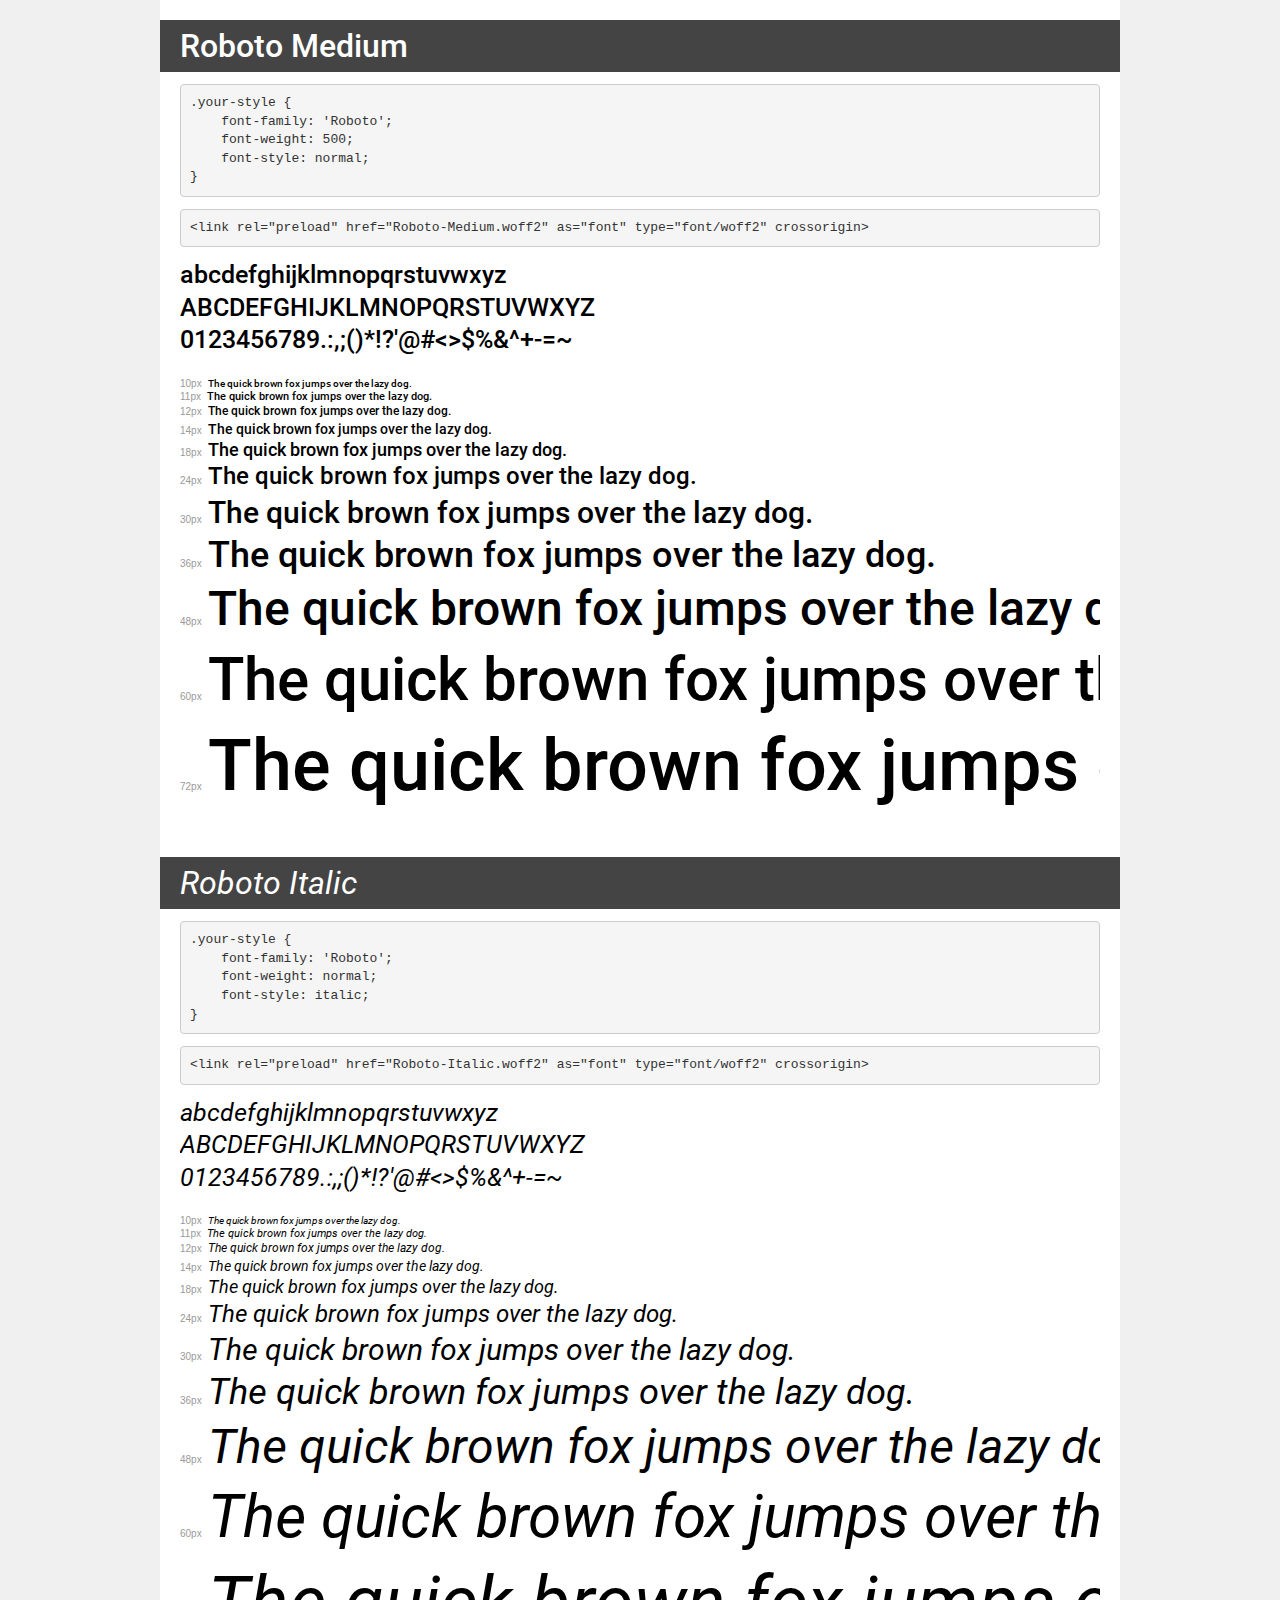
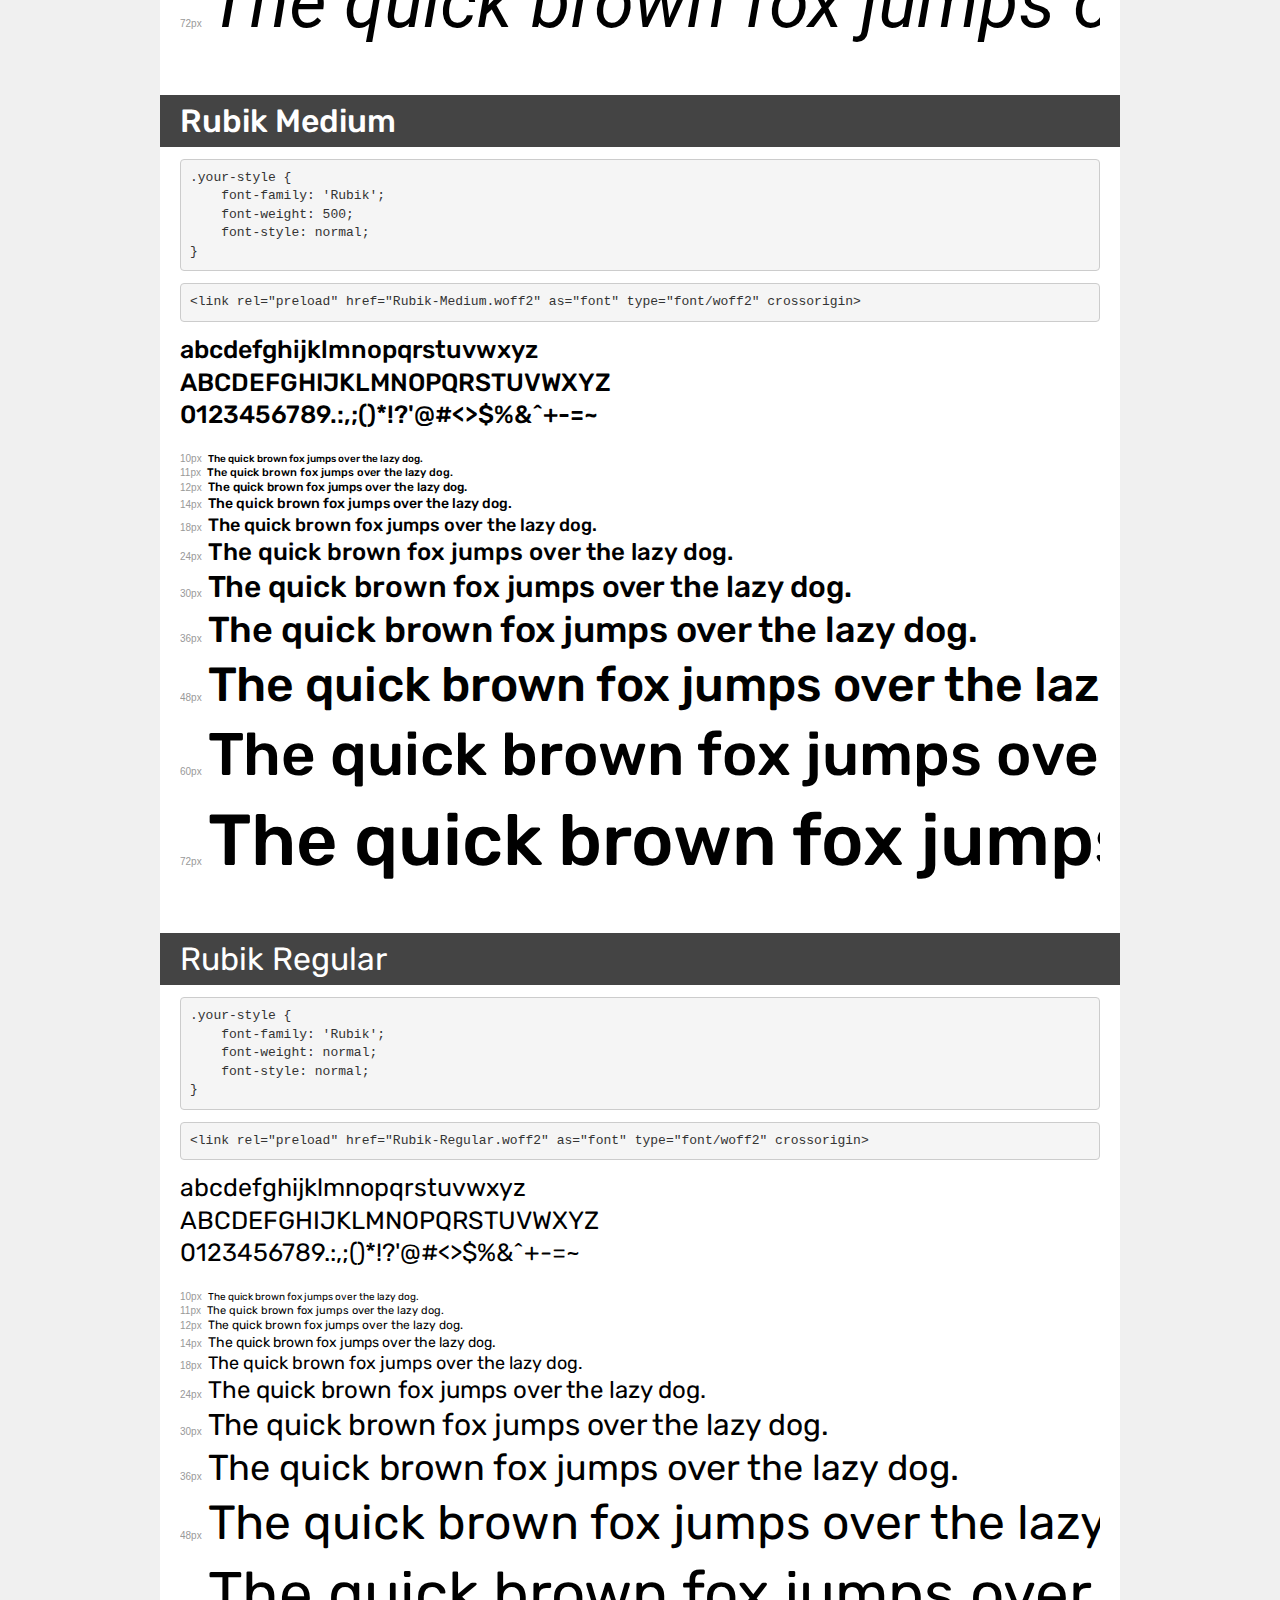
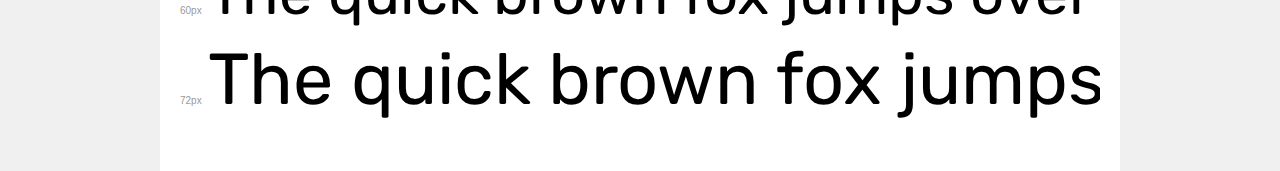
<file: Fonts/demo.html>
<!DOCTYPE html>
<html lang="en">
<head>
    <meta charset="utf-8">
    <meta http-equiv="X-UA-Compatible" content="IE=edge">
    <meta name="viewport" content="width=device-width, initial-scale=1">
    <meta name="robots" content="noindex, noarchive">
    <meta name="format-detection" content="telephone=no">
    <title>Transfonter demo</title>
    <link href="stylesheet.css" rel="stylesheet">
    <style>
        /*
        http://meyerweb.com/eric/tools/css/reset/
        v2.0 | 20110126
        License: none (public domain)
        */
        html, body, div, span, applet, object, iframe,
        h1, h2, h3, h4, h5, h6, p, blockquote, pre,
        a, abbr, acronym, address, big, cite, code,
        del, dfn, em, img, ins, kbd, q, s, samp,
        small, strike, strong, sub, sup, tt, var,
        b, u, i, center,
        dl, dt, dd, ol, ul, li,
        fieldset, form, label, legend,
        table, caption, tbody, tfoot, thead, tr, th, td,
        article, aside, canvas, details, embed,
        figure, figcaption, footer, header, hgroup,
        menu, nav, output, ruby, section, summary,
        time, mark, audio, video {
            margin: 0;
            padding: 0;
            border: 0;
            font-size: 100%;
            font: inherit;
            vertical-align: baseline;
        }
        /* HTML5 display-role reset for older browsers */
        article, aside, details, figcaption, figure,
        footer, header, hgroup, menu, nav, section {
            display: block;
        }
        body {
            line-height: 1;
        }
        ol, ul {
            list-style: none;
        }
        blockquote, q {
            quotes: none;
        }
        blockquote:before, blockquote:after,
        q:before, q:after {
            content: '';
            content: none;
        }
        table {
            border-collapse: collapse;
            border-spacing: 0;
        }
        /* demo styles */
        body {
            background: #f0f0f0;
            color: #000;
        }
        .page {
            background: #fff;
            width: 920px;
            margin: 0 auto;
            padding: 20px 20px 0 20px;
            overflow: hidden;
        }
        .font-container {
            overflow-x: auto;
            overflow-y: hidden;
            margin-bottom: 40px;
            line-height: 1.3;
            white-space: nowrap;
            padding-bottom: 5px;
        }
        h1 {
            position: relative;
            background: #444;
            font-size: 32px;
            color: #fff;
            padding: 10px 20px;
            margin: 0 -20px 12px -20px;
        }
        .letters {
            font-size: 25px;
            margin-bottom: 20px;
        }
        .s10:before {
            content: '10px';
        }
        .s11:before {
            content: '11px';
        }
        .s12:before {
            content: '12px';
        }
        .s14:before {
            content: '14px';
        }
        .s18:before {
            content: '18px';
        }
        .s24:before {
            content: '24px';
        }
        .s30:before {
            content: '30px';
        }
        .s36:before {
            content: '36px';
        }
        .s48:before {
            content: '48px';
        }
        .s60:before {
            content: '60px';
        }
        .s72:before {
            content: '72px';
        }
        .s10:before, .s11:before, .s12:before, .s14:before,
        .s18:before, .s24:before, .s30:before, .s36:before,
        .s48:before, .s60:before, .s72:before {
            font-family: Arial, sans-serif;
            font-size: 10px;
            font-weight: normal;
            font-style: normal;
            color: #999;
            padding-right: 6px;
        }
        pre {
            display: block;
            padding: 9px;
            margin: 0 0 12px;
            font-family: Monaco, Menlo, Consolas, "Courier New", monospace;
            font-size: 13px;
            line-height: 1.428571429;
            color: #333;
            font-weight: normal;
            font-style: normal;
            background-color: #f5f5f5;
            border: 1px solid #ccc;
            overflow-x: auto;
            border-radius: 4px;
        }
        /* responsive */
        @media (max-width: 959px) {
            .page {
                width: auto;
                margin: 0;
            }
        }
    </style>
</head>
<body>
<div class="page">
    <div class="demo">
        <h1 style="font-family: 'Roboto'; font-weight: 500; font-style: normal;">Roboto Medium</h1>
        <pre title="Usage">.your-style {
    font-family: 'Roboto';
    font-weight: 500;
    font-style: normal;
}</pre>
        <pre title="Preload (optional)">
&lt;link rel=&quot;preload&quot; href=&quot;Roboto-Medium.woff2&quot; as=&quot;font&quot; type=&quot;font/woff2&quot; crossorigin&gt;</pre>
        <div class="font-container" style="font-family: 'Roboto'; font-weight: 500; font-style: normal;">
            <p class="letters">
                abcdefghijklmnopqrstuvwxyz<br>
ABCDEFGHIJKLMNOPQRSTUVWXYZ<br>
                0123456789.:,;()*!?'@#&lt;&gt;$%&^+-=~
            </p>
            <p class="s10" style="font-size: 10px;">The quick brown fox jumps over the lazy dog.</p>
            <p class="s11" style="font-size: 11px;">The quick brown fox jumps over the lazy dog.</p>
            <p class="s12" style="font-size: 12px;">The quick brown fox jumps over the lazy dog.</p>
            <p class="s14" style="font-size: 14px;">The quick brown fox jumps over the lazy dog.</p>
            <p class="s18" style="font-size: 18px;">The quick brown fox jumps over the lazy dog.</p>
            <p class="s24" style="font-size: 24px;">The quick brown fox jumps over the lazy dog.</p>
            <p class="s30" style="font-size: 30px;">The quick brown fox jumps over the lazy dog.</p>
            <p class="s36" style="font-size: 36px;">The quick brown fox jumps over the lazy dog.</p>
            <p class="s48" style="font-size: 48px;">The quick brown fox jumps over the lazy dog.</p>
            <p class="s60" style="font-size: 60px;">The quick brown fox jumps over the lazy dog.</p>
            <p class="s72" style="font-size: 72px;">The quick brown fox jumps over the lazy dog.</p>
        </div>
    </div>

    <div class="demo">
        <h1 style="font-family: 'Roboto'; font-weight: normal; font-style: italic;">Roboto Italic</h1>
        <pre title="Usage">.your-style {
    font-family: 'Roboto';
    font-weight: normal;
    font-style: italic;
}</pre>
        <pre title="Preload (optional)">
&lt;link rel=&quot;preload&quot; href=&quot;Roboto-Italic.woff2&quot; as=&quot;font&quot; type=&quot;font/woff2&quot; crossorigin&gt;</pre>
        <div class="font-container" style="font-family: 'Roboto'; font-weight: normal; font-style: italic;">
            <p class="letters">
                abcdefghijklmnopqrstuvwxyz<br>
ABCDEFGHIJKLMNOPQRSTUVWXYZ<br>
                0123456789.:,;()*!?'@#&lt;&gt;$%&^+-=~
            </p>
            <p class="s10" style="font-size: 10px;">The quick brown fox jumps over the lazy dog.</p>
            <p class="s11" style="font-size: 11px;">The quick brown fox jumps over the lazy dog.</p>
            <p class="s12" style="font-size: 12px;">The quick brown fox jumps over the lazy dog.</p>
            <p class="s14" style="font-size: 14px;">The quick brown fox jumps over the lazy dog.</p>
            <p class="s18" style="font-size: 18px;">The quick brown fox jumps over the lazy dog.</p>
            <p class="s24" style="font-size: 24px;">The quick brown fox jumps over the lazy dog.</p>
            <p class="s30" style="font-size: 30px;">The quick brown fox jumps over the lazy dog.</p>
            <p class="s36" style="font-size: 36px;">The quick brown fox jumps over the lazy dog.</p>
            <p class="s48" style="font-size: 48px;">The quick brown fox jumps over the lazy dog.</p>
            <p class="s60" style="font-size: 60px;">The quick brown fox jumps over the lazy dog.</p>
            <p class="s72" style="font-size: 72px;">The quick brown fox jumps over the lazy dog.</p>
        </div>
    </div>

    <div class="demo">
        <h1 style="font-family: 'Rubik'; font-weight: 500; font-style: normal;">Rubik Medium</h1>
        <pre title="Usage">.your-style {
    font-family: 'Rubik';
    font-weight: 500;
    font-style: normal;
}</pre>
        <pre title="Preload (optional)">
&lt;link rel=&quot;preload&quot; href=&quot;Rubik-Medium.woff2&quot; as=&quot;font&quot; type=&quot;font/woff2&quot; crossorigin&gt;</pre>
        <div class="font-container" style="font-family: 'Rubik'; font-weight: 500; font-style: normal;">
            <p class="letters">
                abcdefghijklmnopqrstuvwxyz<br>
ABCDEFGHIJKLMNOPQRSTUVWXYZ<br>
                0123456789.:,;()*!?'@#&lt;&gt;$%&^+-=~
            </p>
            <p class="s10" style="font-size: 10px;">The quick brown fox jumps over the lazy dog.</p>
            <p class="s11" style="font-size: 11px;">The quick brown fox jumps over the lazy dog.</p>
            <p class="s12" style="font-size: 12px;">The quick brown fox jumps over the lazy dog.</p>
            <p class="s14" style="font-size: 14px;">The quick brown fox jumps over the lazy dog.</p>
            <p class="s18" style="font-size: 18px;">The quick brown fox jumps over the lazy dog.</p>
            <p class="s24" style="font-size: 24px;">The quick brown fox jumps over the lazy dog.</p>
            <p class="s30" style="font-size: 30px;">The quick brown fox jumps over the lazy dog.</p>
            <p class="s36" style="font-size: 36px;">The quick brown fox jumps over the lazy dog.</p>
            <p class="s48" style="font-size: 48px;">The quick brown fox jumps over the lazy dog.</p>
            <p class="s60" style="font-size: 60px;">The quick brown fox jumps over the lazy dog.</p>
            <p class="s72" style="font-size: 72px;">The quick brown fox jumps over the lazy dog.</p>
        </div>
    </div>

    <div class="demo">
        <h1 style="font-family: 'Rubik'; font-weight: normal; font-style: normal;">Rubik Regular</h1>
        <pre title="Usage">.your-style {
    font-family: 'Rubik';
    font-weight: normal;
    font-style: normal;
}</pre>
        <pre title="Preload (optional)">
&lt;link rel=&quot;preload&quot; href=&quot;Rubik-Regular.woff2&quot; as=&quot;font&quot; type=&quot;font/woff2&quot; crossorigin&gt;</pre>
        <div class="font-container" style="font-family: 'Rubik'; font-weight: normal; font-style: normal;">
            <p class="letters">
                abcdefghijklmnopqrstuvwxyz<br>
ABCDEFGHIJKLMNOPQRSTUVWXYZ<br>
                0123456789.:,;()*!?'@#&lt;&gt;$%&^+-=~
            </p>
            <p class="s10" style="font-size: 10px;">The quick brown fox jumps over the lazy dog.</p>
            <p class="s11" style="font-size: 11px;">The quick brown fox jumps over the lazy dog.</p>
            <p class="s12" style="font-size: 12px;">The quick brown fox jumps over the lazy dog.</p>
            <p class="s14" style="font-size: 14px;">The quick brown fox jumps over the lazy dog.</p>
            <p class="s18" style="font-size: 18px;">The quick brown fox jumps over the lazy dog.</p>
            <p class="s24" style="font-size: 24px;">The quick brown fox jumps over the lazy dog.</p>
            <p class="s30" style="font-size: 30px;">The quick brown fox jumps over the lazy dog.</p>
            <p class="s36" style="font-size: 36px;">The quick brown fox jumps over the lazy dog.</p>
            <p class="s48" style="font-size: 48px;">The quick brown fox jumps over the lazy dog.</p>
            <p class="s60" style="font-size: 60px;">The quick brown fox jumps over the lazy dog.</p>
            <p class="s72" style="font-size: 72px;">The quick brown fox jumps over the lazy dog.</p>
        </div>
    </div>

</div>
</body>
</html>
</file>
<file: Fonts/stylesheet.css>
@font-face {
    font-family: 'Roboto';
    src: url('Roboto-Medium.woff2') format('woff2'),
        url('Roboto-Medium.woff') format('woff');
    font-weight: 500;
    font-style: normal;
    font-display: swap;
}

@font-face {
    font-family: 'Roboto';
    src: url('Roboto-Italic.woff2') format('woff2'),
        url('Roboto-Italic.woff') format('woff');
    font-weight: normal;
    font-style: italic;
    font-display: swap;
}

@font-face {
    font-family: 'Rubik';
    src: url('Rubik-Medium.woff2') format('woff2'),
        url('Rubik-Medium.woff') format('woff');
    font-weight: 500;
    font-style: normal;
    font-display: swap;
}

@font-face {
    font-family: 'Rubik';
    src: url('Rubik-Regular.woff2') format('woff2'),
        url('Rubik-Regular.woff') format('woff');
    font-weight: normal;
    font-style: normal;
    font-display: swap;
}
</file>
